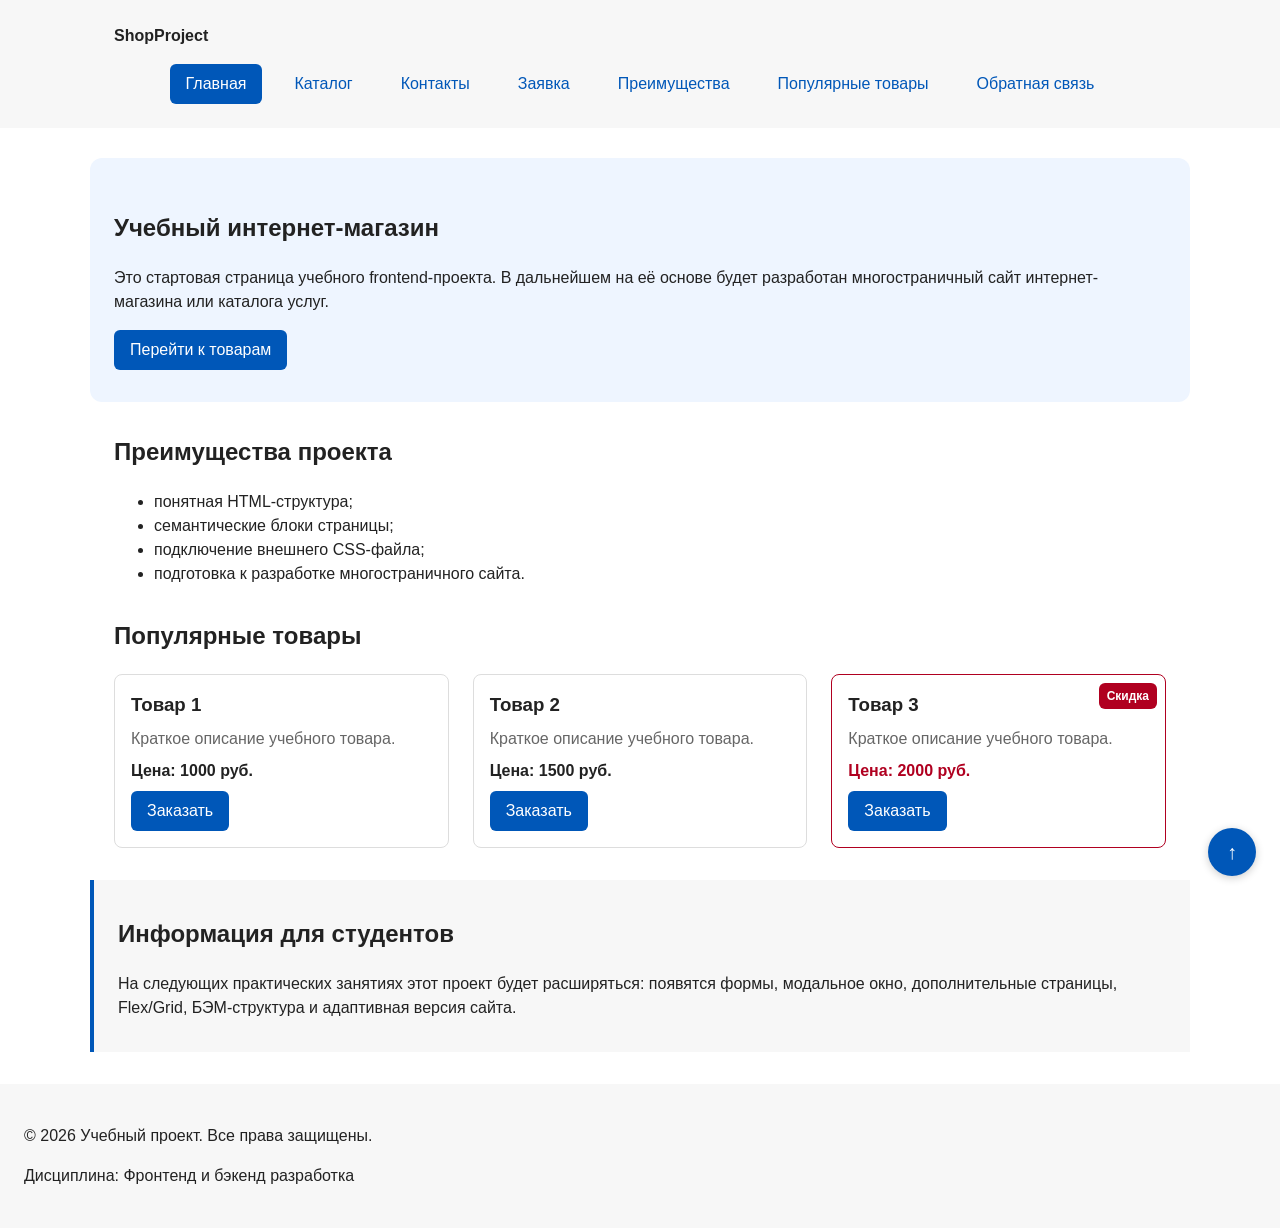
<file: index.html>
<!DOCTYPE html>
<html lang="ru">
<head>
  <meta charset="UTF-8">
  <meta name="viewport" content="width=device-width, initial-scale=1.0">
  <title>Учебный интернет-магазин</title>
  <link rel="stylesheet" href="css/style.css">
  <script src="js/main.js" defer></script>
</head>
<body>
  <header class="site-header">
    <div class="site-header__inner">
      <a class="site-header__logo" href="index.html">ShopProject</a>
      <nav class="site-nav" aria-label="Основная навигация">
        <ul class="site-nav__list">
          <li class="site-nav__item">
            <a class="site-nav__link site-nav__link--active" href="index.html">Главная</a>
          </li>
          <li class="site-nav__item">
            <a class="site-nav__link" href="catalog.html">Каталог</a>
          </li>
          <li class="site-nav__item">
            <a class="site-nav__link" href="contacts.html">Контакты</a>
          </li>
          <li class="site-nav__item">
            <a class="site-nav__link" href="order.html">Заявка</a>
          </li>
          <li class="site-nav__item">
            <a class="site-nav__link" href="index.html#advantages">Преимущества</a>
          </li>
          <li class="site-nav__item">
            <a class="site-nav__link" href="index.html#popular">Популярные товары</a>
          </li>
          <li class="site-nav__item">
            <a class="site-nav__link" href="index.html#contacts">Обратная связь</a>
          </li>
        </ul>
      </nav>
    </div>
  </header>

  <main>
    <section class="hero">
      <h1>Учебный интернет-магазин</h1>
      <p>
        Это стартовая страница учебного frontend-проекта.
        В дальнейшем на её основе будет разработан многостраничный сайт
        интернет-магазина или каталога услуг.
      </p>
      <a class="button button--primary" href="#popular">Перейти к товарам</a>
    </section>

    <section class="section" id="advantages">
      <h2>Преимущества проекта</h2>
      <ul class="advantages-list">
        <li>понятная HTML-структура;</li>
        <li>семантические блоки страницы;</li>
        <li>подключение внешнего CSS-файла;</li>
        <li>подготовка к разработке многостраничного сайта.</li>
      </ul>
    </section>

    <section class="section" id="popular">
      <h2>Популярные товары</h2>

      <div class="products-grid">
        <article class="product-card">
          <h3 class="product-card__title">Товар 1</h3>
          <p class="product-card__description">Краткое описание учебного товара.</p>
          <p class="product-card__price">Цена: 1000 руб.</p>
          <button class="button button--primary product-card__button" type="button" data-product="Товар 1">
            Заказать
          </button>
        </article>

        <article class="product-card">
          <h3 class="product-card__title">Товар 2</h3>
          <p class="product-card__description">Краткое описание учебного товара.</p>
          <p class="product-card__price">Цена: 1500 руб.</p>
          <button class="button button--primary product-card__button" type="button" data-product="Товар 2">
            Заказать
          </button>
        </article>

        <article class="product-card product-card--discount">
          <span class="product-card__badge">Скидка</span>
          <h3 class="product-card__title">Товар 3</h3>
          <p class="product-card__description">Краткое описание учебного товара.</p>
          <p class="product-card__price">Цена: 2000 руб.</p>
          <button class="button button--primary product-card__button" type="button" data-product="Товар 3">
            Заказать
          </button>
        </article>
      </div>
    </section>

    <aside class="aside-info">
      <h2>Информация для студентов</h2>
      <p>
        На следующих практических занятиях этот проект будет расширяться:
        появятся формы, модальное окно, дополнительные страницы, Flex/Grid,
        БЭМ-структура и адаптивная версия сайта.
      </p>
    </aside>
  </main>

  <footer class="site-footer" id="contacts">
    <p>&copy; 2026 Учебный проект. Все права защищены.</p>
    <p>Дисциплина: Фронтенд и бэкенд разработка</p>
  </footer>

  <dialog class="order-dialog" id="order-dialog" aria-labelledby="order-dialog-title">
    <h2 class="order-dialog__title" id="order-dialog-title">Оформление заявки</h2>

    <form class="order-form" id="order-form" action="#" method="post" novalidate>
      <input id="selected-product" name="selected-product" type="hidden">

      <div class="order-form__field">
        <label class="order-form__label" for="order-name">Имя</label>
        <input
          class="order-form__input"
          id="order-name"
          name="name"
          type="text"
          placeholder="Введите ваше имя"
          minlength="2"
          autocomplete="given-name"
          required
        >
      </div>

      <div class="order-form__field">
        <label class="order-form__label" for="order-email">E-mail</label>
        <input
          class="order-form__input"
          id="order-email"
          name="email"
          type="email"
          placeholder="example@mail.ru"
          autocomplete="email"
          required
        >
      </div>

      <div class="order-form__field">
        <label class="order-form__label" for="order-phone">Телефон</label>
        <input
          class="order-form__input"
          id="order-phone"
          name="phone"
          type="tel"
          inputmode="tel"
          placeholder="+7 (900) 000-00-00"
          pattern="^\+7 \(\d{3}\) \d{3}-\d{2}-\d{2}$"
          required
        >
        <small class="order-form__hint">Формат: +7 (900) 000-00-00</small>
      </div>

      <div class="order-form__field">
        <label class="order-form__label" for="order-date">Дата связи</label>
        <input
          class="order-form__input"
          id="order-date"
          name="date"
          type="date"
        >
      </div>

      <div class="order-form__field">
        <label class="order-form__label" for="order-topic">Тема заявки</label>
        <select class="order-form__select" id="order-topic" name="topic" required>
          <option value="">Выберите тему</option>
          <option value="product">Заказ товара</option>
          <option value="consultation">Консультация</option>
          <option value="delivery">Доставка</option>
        </select>
      </div>

      <div class="order-form__field">
        <label class="order-form__label" for="order-comment">Комментарий</label>
        <textarea
          class="order-form__textarea"
          id="order-comment"
          name="comment"
          rows="4"
          placeholder="Укажите дополнительную информацию"
        ></textarea>
      </div>

      <div class="order-form__field order-form__field--checkbox">
        <label class="order-form__label">
          <input
            class="order-form__checkbox"
            id="order-agreement"
            name="agreement"
            type="checkbox"
            required
          >
          Я согласен на обработку данных
        </label>
      </div>

      <div class="order-form__actions">
        <button class="button button--secondary" type="button" id="close-order-dialog">
          Закрыть
        </button>
        <button class="button button--primary" type="submit">
          Отправить заявку
        </button>
      </div>
    </form>
  </dialog>

  <p class="success-message" id="success-message" hidden>
    Форма успешно отправлена!
  </p>

  <button class="to-top" type="button" id="to-top" aria-label="Наверх">↑</button>
</body>
</html>
</file>
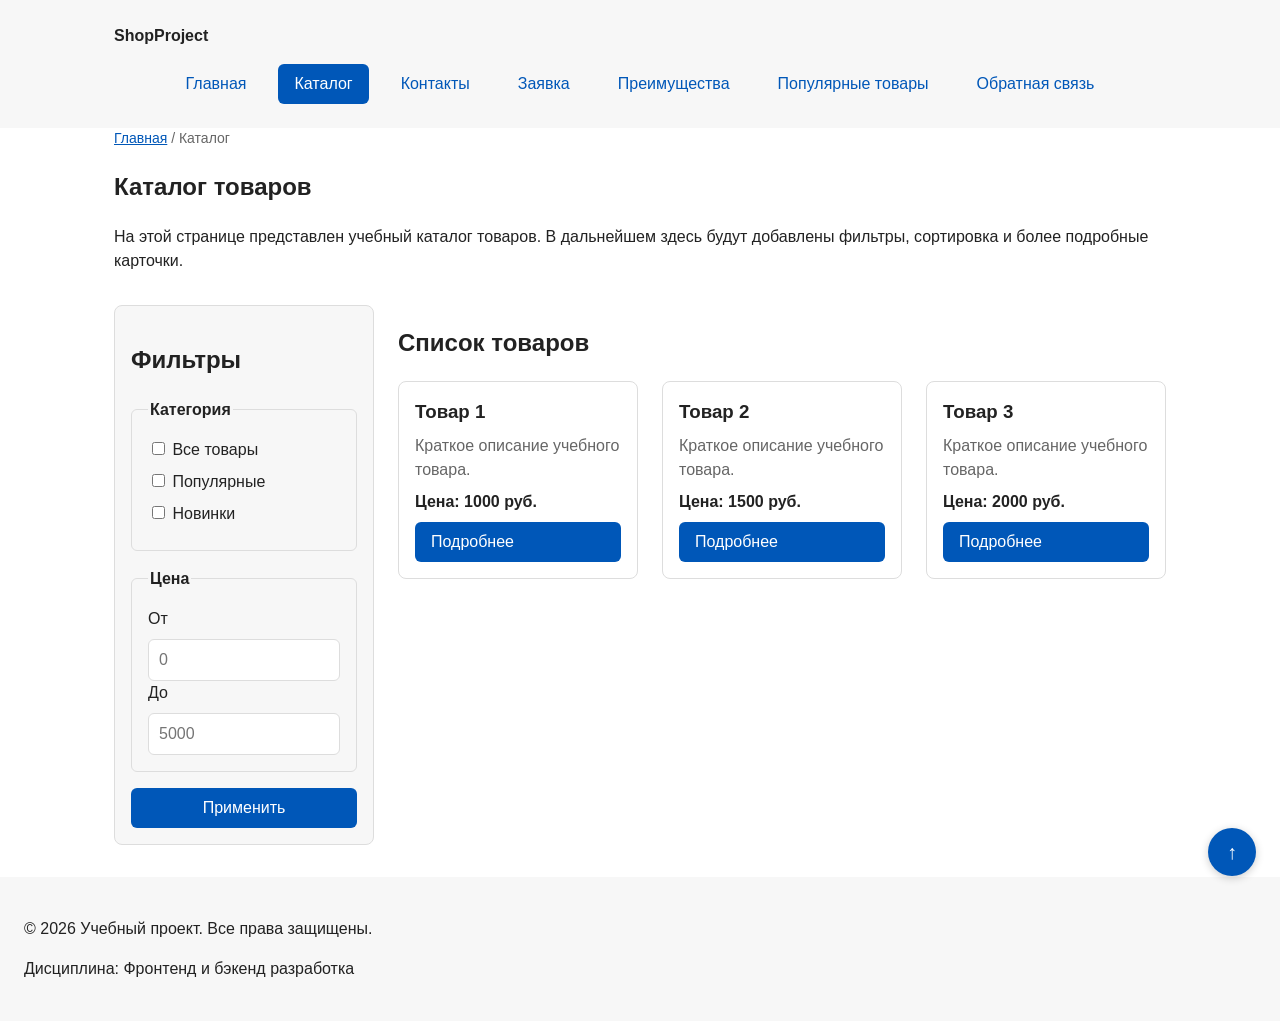
<file: catalog.html>
<!DOCTYPE html>
<html lang="ru">
<head>
  <meta charset="UTF-8">
  <meta name="viewport" content="width=device-width, initial-scale=1.0">
  <meta name="description" content="Каталог товаров учебного интернет-магазина.">
  <title>Каталог товаров – Учебный интернет-магазин</title>
  <link rel="stylesheet" href="css/style.css">
  <script src="js/main.js" defer></script>
</head>
<body>
  <header class="site-header">
    <div class="site-header__inner">
      <a class="site-header__logo" href="index.html">ShopProject</a>
      <nav class="site-nav" aria-label="Основная навигация">
        <ul class="site-nav__list">
          <li class="site-nav__item">
            <a class="site-nav__link" href="index.html">Главная</a>
          </li>
          <li class="site-nav__item">
            <a class="site-nav__link site-nav__link--active" href="catalog.html">Каталог</a>
          </li>
          <li class="site-nav__item">
            <a class="site-nav__link" href="contacts.html">Контакты</a>
          </li>
          <li class="site-nav__item">
            <a class="site-nav__link" href="order.html">Заявка</a>
          </li>
          <li class="site-nav__item">
            <a class="site-nav__link" href="index.html#advantages">Преимущества</a>
          </li>
          <li class="site-nav__item">
            <a class="site-nav__link" href="index.html#popular">Популярные товары</a>
          </li>
          <li class="site-nav__item">
            <a class="site-nav__link" href="index.html#contacts">Обратная связь</a>
          </li>
        </ul>
      </nav>
    </div>
  </header>

  <main>
    <nav class="breadcrumbs" aria-label="Хлебные крошки">
      <a class="breadcrumbs__link" href="index.html">Главная</a>
      <span class="breadcrumbs__current">Каталог</span>
    </nav>

    <section class="section">
      <h1>Каталог товаров</h1>
      <p>
        На этой странице представлен учебный каталог товаров.
        В дальнейшем здесь будут добавлены фильтры, сортировка и более подробные карточки.
      </p>
    </section>

    <section class="catalog-layout">
      <aside class="catalog-filters">
        <h2>Фильтры</h2>

        <form class="filters-form" action="#" method="get">
          <fieldset>
            <legend>Категория</legend>
            <label>
              <input type="checkbox" name="category" value="all">
              Все товары
            </label>
            <label>
              <input type="checkbox" name="category" value="popular">
              Популярные
            </label>
            <label>
              <input type="checkbox" name="category" value="new">
              Новинки
            </label>
          </fieldset>

          <fieldset>
            <legend>Цена</legend>
            <label for="price-from">От</label>
            <input id="price-from" name="price-from" type="number" min="0" placeholder="0">

            <label for="price-to">До</label>
            <input id="price-to" name="price-to" type="number" min="0" placeholder="5000">
          </fieldset>

          <button class="button button--primary" type="submit">Применить</button>
        </form>
      </aside>

      <section class="catalog-products">
        <h2>Список товаров</h2>

        <div class="products-grid">
          <article class="product-card">
            <h3 class="product-card__title">Товар 1</h3>
            <p class="product-card__description">Краткое описание учебного товара.</p>
            <p class="product-card__price">Цена: 1000 руб.</p>
            <a class="button button--primary" href="product.html">Подробнее</a>
          </article>

          <article class="product-card">
            <h3 class="product-card__title">Товар 2</h3>
            <p class="product-card__description">Краткое описание учебного товара.</p>
            <p class="product-card__price">Цена: 1500 руб.</p>
            <a class="button button--primary" href="product.html">Подробнее</a>
          </article>

          <article class="product-card">
            <h3 class="product-card__title">Товар 3</h3>
            <p class="product-card__description">Краткое описание учебного товара.</p>
            <p class="product-card__price">Цена: 2000 руб.</p>
            <a class="button button--primary" href="product.html">Подробнее</a>
          </article>
        </div>
      </section>
    </section>
  </main>

  <footer class="site-footer">
    <p>&copy; 2026 Учебный проект. Все права защищены.</p>
    <p>Дисциплина: Фронтенд и бэкенд разработка</p>
  </footer>

  <button class="to-top" type="button" id="to-top" aria-label="Наверх">↑</button>
</body>
</html>
</file>
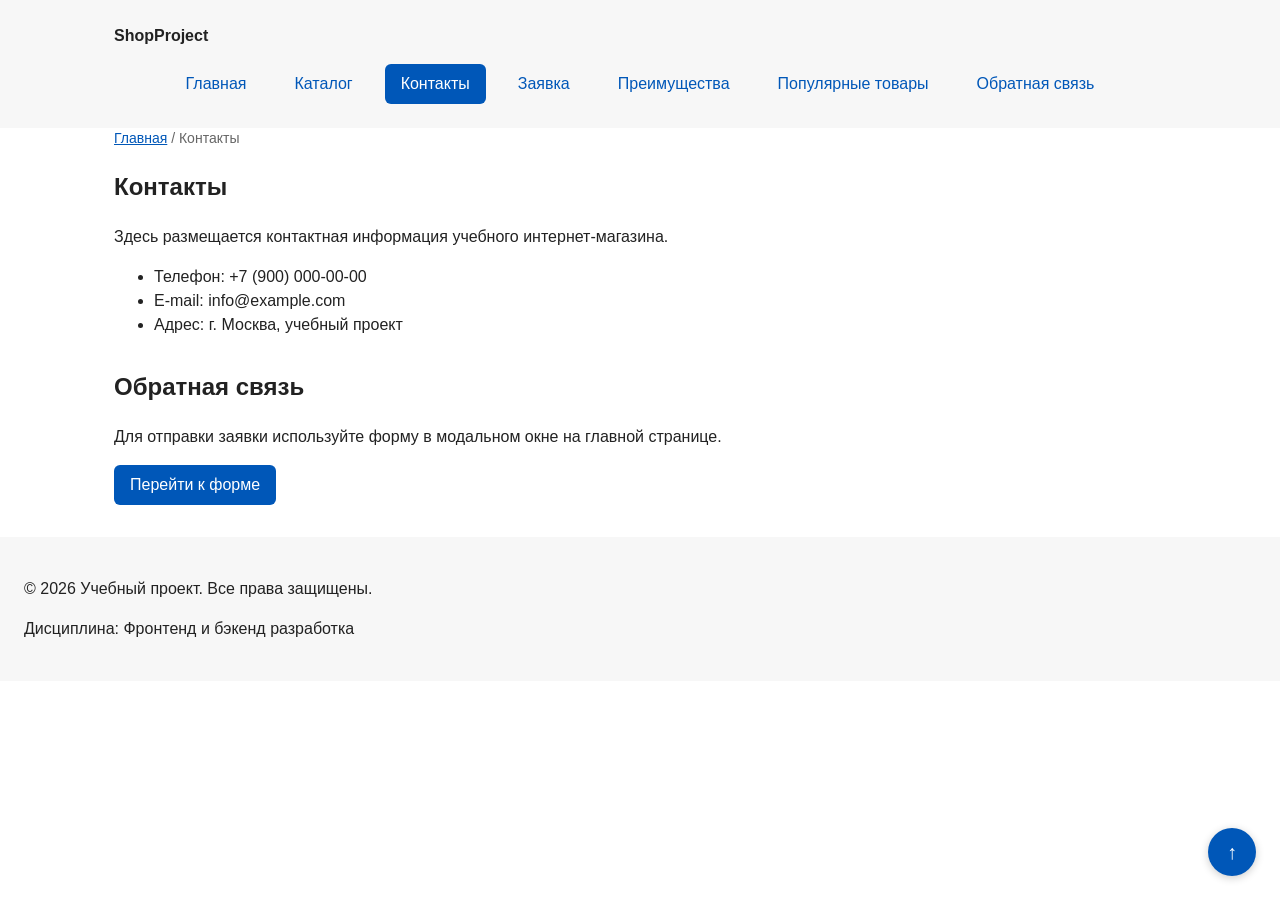
<file: contacts.html>
<!DOCTYPE html>
<html lang="ru">
<head>
  <meta charset="UTF-8">
  <meta name="viewport" content="width=device-width, initial-scale=1.0">
  <meta name="description" content="Контактная информация учебного интернет-магазина.">
  <title>Контакты – Учебный интернет-магазин</title>
  <link rel="stylesheet" href="css/style.css">
  <script src="js/main.js" defer></script>
</head>
<body>
  <header class="site-header">
    <div class="site-header__inner">
      <a class="site-header__logo" href="index.html">ShopProject</a>
      <nav class="site-nav" aria-label="Основная навигация">
        <ul class="site-nav__list">
          <li class="site-nav__item">
            <a class="site-nav__link" href="index.html">Главная</a>
          </li>
          <li class="site-nav__item">
            <a class="site-nav__link" href="catalog.html">Каталог</a>
          </li>
          <li class="site-nav__item">
            <a class="site-nav__link site-nav__link--active" href="contacts.html">Контакты</a>
          </li>
          <li class="site-nav__item">
            <a class="site-nav__link" href="order.html">Заявка</a>
          </li>
          <li class="site-nav__item">
            <a class="site-nav__link" href="index.html#advantages">Преимущества</a>
          </li>
          <li class="site-nav__item">
            <a class="site-nav__link" href="index.html#popular">Популярные товары</a>
          </li>
          <li class="site-nav__item">
            <a class="site-nav__link" href="index.html#contacts">Обратная связь</a>
          </li>
        </ul>
      </nav>
    </div>
  </header>

  <main>
    <nav class="breadcrumbs" aria-label="Хлебные крошки">
      <a class="breadcrumbs__link" href="index.html">Главная</a>
      <span class="breadcrumbs__current">Контакты</span>
    </nav>

    <section class="section">
      <h1>Контакты</h1>
      <p>
        Здесь размещается контактная информация учебного интернет-магазина.
      </p>
      <ul>
        <li>Телефон: +7 (900) 000-00-00</li>
        <li>E-mail: info@example.com</li>
        <li>Адрес: г. Москва, учебный проект</li>
      </ul>
    </section>

    <section class="section" id="feedback">
      <h2>Обратная связь</h2>
      <p>
        Для отправки заявки используйте форму в модальном окне на главной странице.
      </p>
      <a class="button button--primary" href="index.html#contacts">Перейти к форме</a>
    </section>
  </main>

  <footer class="site-footer">
    <p>&copy; 2026 Учебный проект. Все права защищены.</p>
    <p>Дисциплина: Фронтенд и бэкенд разработка</p>
  </footer>

  <button class="to-top" type="button" id="to-top" aria-label="Наверх">↑</button>
</body>
</html>
</file>
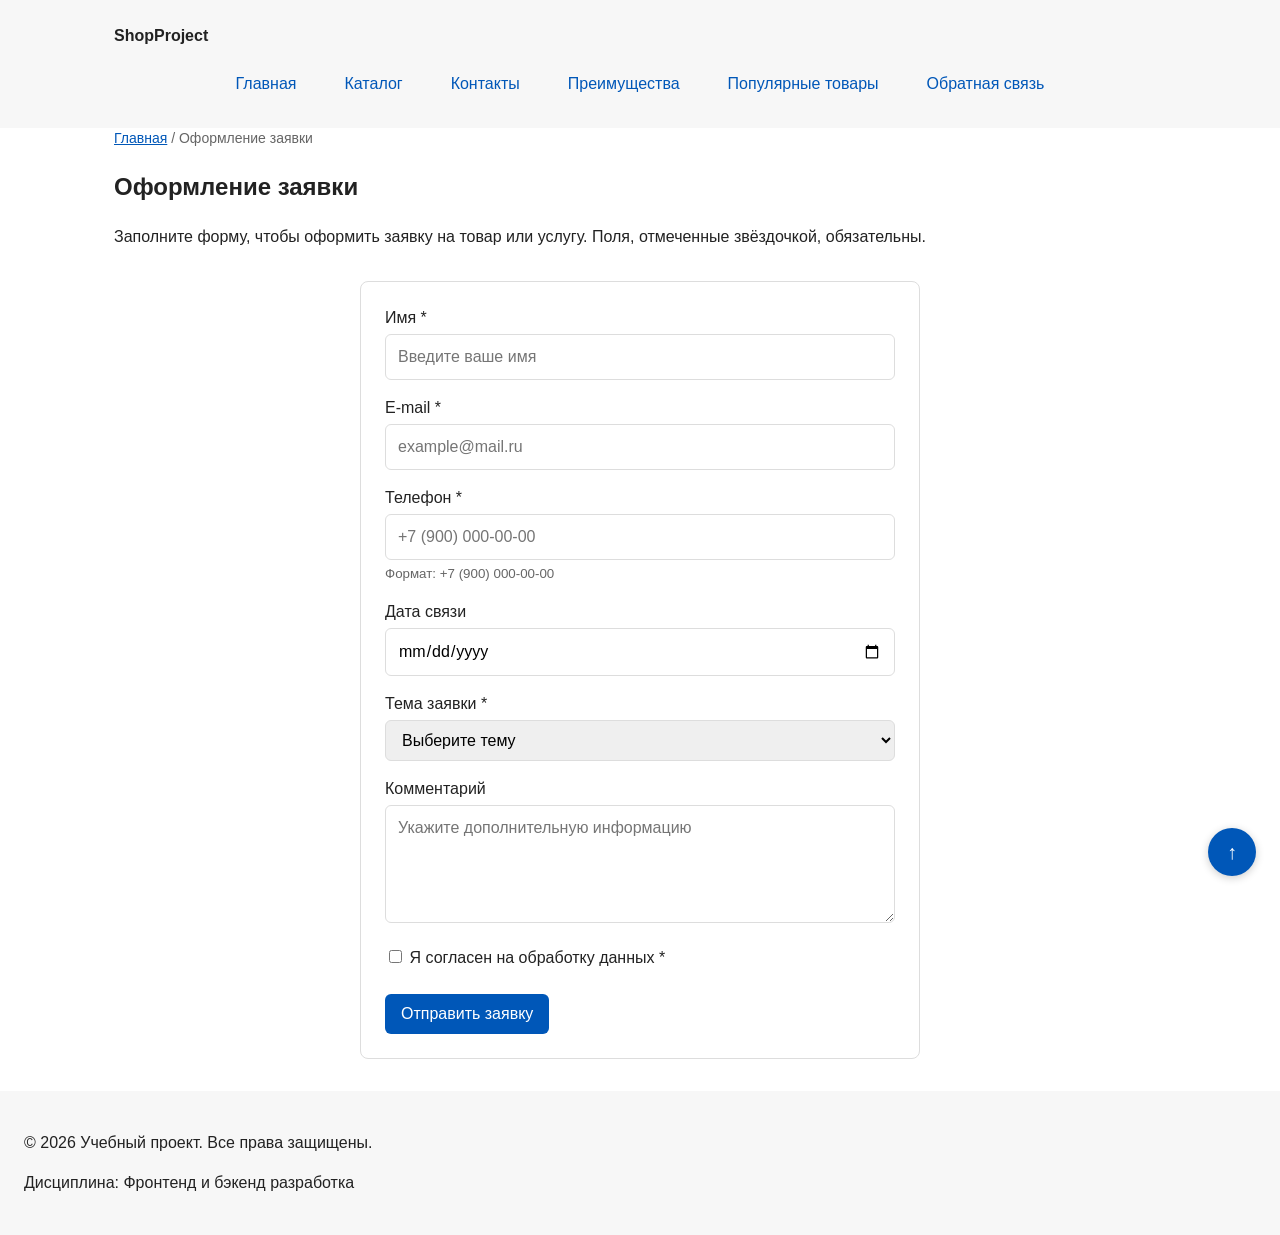
<file: order.html>
<!DOCTYPE html>
<html lang="ru">
<head>
  <meta charset="UTF-8">
  <meta name="viewport" content="width=device-width, initial-scale=1.0">
  <meta name="description" content="Оформление заявки в учебном интернет-магазине.">
  <title>Оформление заявки – Учебный интернет-магазин</title>
  <link rel="stylesheet" href="css/style.css">
  <script src="js/main.js" defer></script>
</head>
<body>
  <header class="site-header">
    <div class="site-header__inner">
      <a class="site-header__logo" href="index.html">ShopProject</a>
      <nav class="site-nav" aria-label="Основная навигация">
        <ul class="site-nav__list">
          <li class="site-nav__item">
            <a class="site-nav__link" href="index.html">Главная</a>
          </li>
          <li class="site-nav__item">
            <a class="site-nav__link" href="catalog.html">Каталог</a>
          </li>
          <li class="site-nav__item">
            <a class="site-nav__link" href="contacts.html">Контакты</a>
          </li>
          <li class="site-nav__item">
            <a class="site-nav__link" href="index.html#advantages">Преимущества</a>
          </li>
          <li class="site-nav__item">
            <a class="site-nav__link" href="index.html#popular">Популярные товары</a>
          </li>
          <li class="site-nav__item">
            <a class="site-nav__link" href="index.html#contacts">Обратная связь</a>
          </li>
        </ul>
      </nav>
    </div>
  </header>

  <main>
    <nav class="breadcrumbs" aria-label="Хлебные крошки">
      <a class="breadcrumbs__link" href="index.html">Главная</a>
      <span class="breadcrumbs__current">Оформление заявки</span>
    </nav>

    <section class="section">
      <h1>Оформление заявки</h1>
      <p>
        Заполните форму, чтобы оформить заявку на товар или услугу.
        Поля, отмеченные звёздочкой, обязательны.
      </p>
    </section>

    <section class="section">
      <form class="order-form order-form--page" id="order-form-page" action="#" method="post" novalidate>
        <div class="order-form__field">
          <label class="order-form__label" for="page-order-name">Имя *</label>
          <input
            class="order-form__input"
            id="page-order-name"
            name="name"
            type="text"
            placeholder="Введите ваше имя"
            minlength="2"
            required
          >
        </div>

        <div class="order-form__field">
          <label class="order-form__label" for="page-order-email">E-mail *</label>
          <input
            class="order-form__input"
            id="page-order-email"
            name="email"
            type="email"
            placeholder="example@mail.ru"
            required
          >
        </div>

        <div class="order-form__field">
          <label class="order-form__label" for="page-order-phone">Телефон *</label>
          <input
            class="order-form__input"
            id="page-order-phone"
            name="phone"
            type="tel"
            inputmode="tel"
            placeholder="+7 (900) 000-00-00"
            pattern="^\+7 \(\d{3}\) \d{3}-\d{2}-\d{2}$"
            required
          >
          <small class="order-form__hint">Формат: +7 (900) 000-00-00</small>
        </div>

        <div class="order-form__field">
          <label class="order-form__label" for="page-order-date">Дата связи</label>
          <input class="order-form__input" id="page-order-date" name="date" type="date">
        </div>

        <div class="order-form__field">
          <label class="order-form__label" for="page-order-topic">Тема заявки *</label>
          <select class="order-form__select" id="page-order-topic" name="topic" required>
            <option value="">Выберите тему</option>
            <option value="product">Заказ товара</option>
            <option value="consultation">Консультация</option>
            <option value="delivery">Доставка</option>
          </select>
        </div>

        <div class="order-form__field">
          <label class="order-form__label" for="page-order-comment">Комментарий</label>
          <textarea
            class="order-form__textarea"
            id="page-order-comment"
            name="comment"
            rows="4"
            placeholder="Укажите дополнительную информацию"
          ></textarea>
        </div>

        <div class="order-form__field order-form__field--checkbox">
          <label class="order-form__label">
            <input
              class="order-form__checkbox"
              id="page-order-agreement"
              name="agreement"
              type="checkbox"
              required
            >
            Я согласен на обработку данных *
          </label>
        </div>

        <div class="order-form__actions">
          <button class="button button--primary" type="submit">Отправить заявку</button>
        </div>
      </form>

      <p class="success-message" id="page-success-message" hidden>
        Заявка успешно отправлена!
      </p>
    </section>
  </main>

  <footer class="site-footer">
    <p>&copy; 2026 Учебный проект. Все права защищены.</p>
    <p>Дисциплина: Фронтенд и бэкенд разработка</p>
  </footer>

  <button class="to-top" type="button" id="to-top" aria-label="Наверх">↑</button>
</body>
</html>
</file>
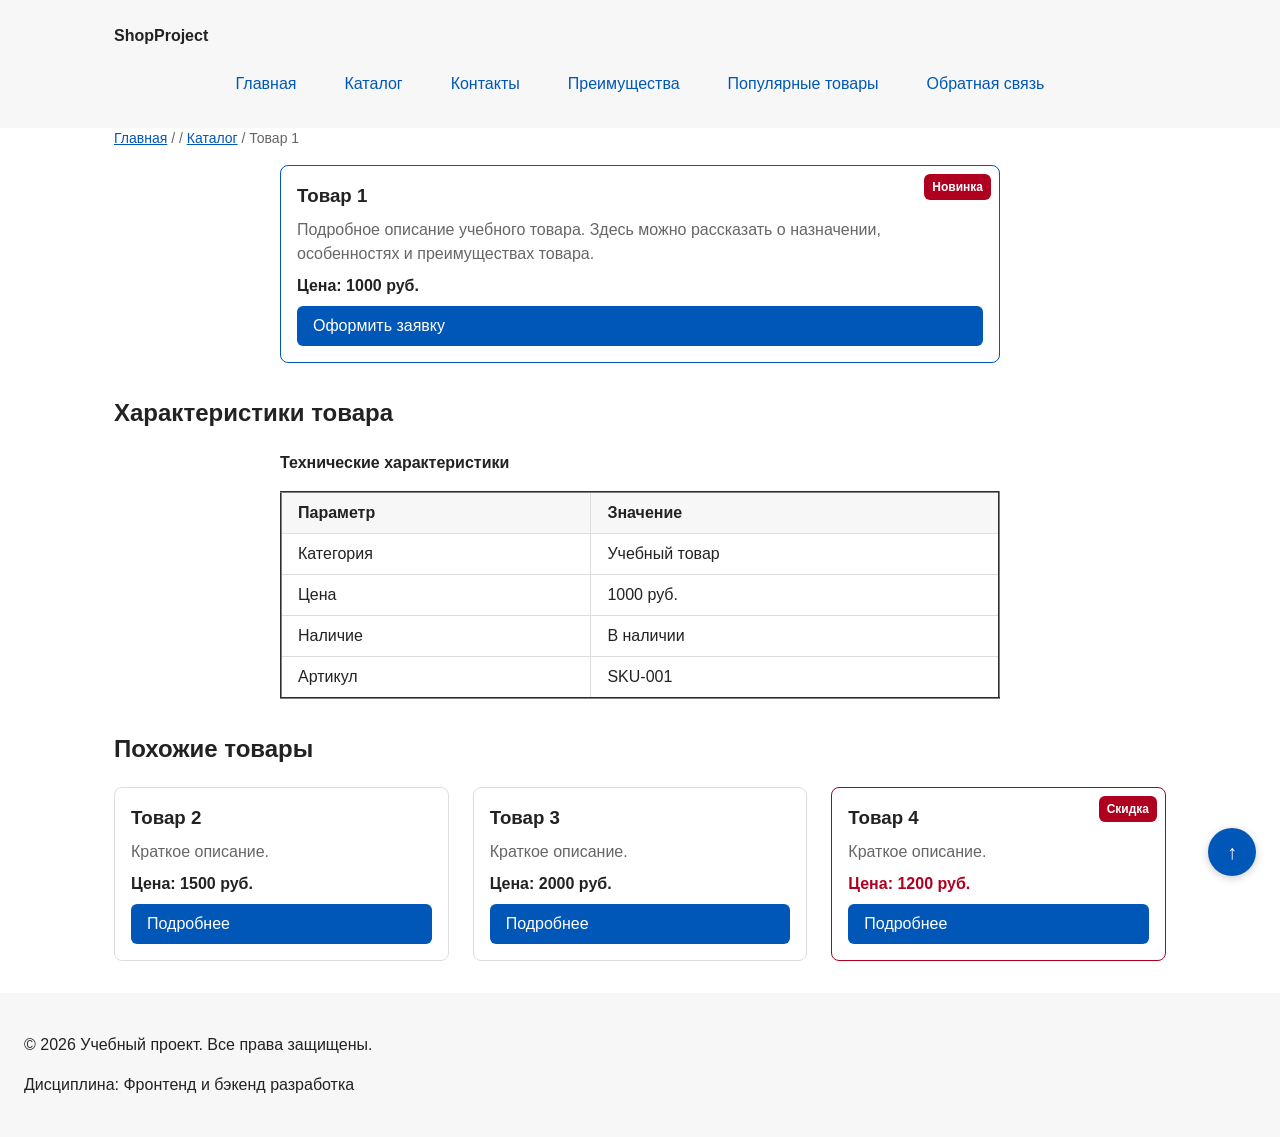
<file: product.html>
<!DOCTYPE html>
<html lang="ru">
<head>
  <meta charset="UTF-8">
  <meta name="viewport" content="width=device-width, initial-scale=1.0">
  <meta name="description" content="Карточка товара учебного интернет-магазина.">
  <title>Товар 1 – Учебный интернет-магазин</title>
  <link rel="stylesheet" href="css/style.css">
  <script src="js/main.js" defer></script>
</head>
<body>
  <header class="site-header">
    <div class="site-header__inner">
      <a class="site-header__logo" href="index.html">ShopProject</a>
      <nav class="site-nav" aria-label="Основная навигация">
        <ul class="site-nav__list">
          <li class="site-nav__item">
            <a class="site-nav__link" href="index.html">Главная</a>
          </li>
          <li class="site-nav__item">
            <a class="site-nav__link" href="catalog.html">Каталог</a>
          </li>
          <li class="site-nav__item">
            <a class="site-nav__link" href="contacts.html">Контакты</a>
          </li>
          <li class="site-nav__item">
            <a class="site-nav__link" href="index.html#advantages">Преимущества</a>
          </li>
          <li class="site-nav__item">
            <a class="site-nav__link" href="index.html#popular">Популярные товары</a>
          </li>
          <li class="site-nav__item">
            <a class="site-nav__link" href="index.html#contacts">Обратная связь</a>
          </li>
        </ul>
      </nav>
    </div>
  </header>

  <main>
    <nav class="breadcrumbs" aria-label="Хлебные крошки">
      <a class="breadcrumbs__link" href="index.html">Главная</a>
      <span class="breadcrumbs__current"> / </span>
      <a class="breadcrumbs__link" href="catalog.html">Каталог</a>
      <span class="breadcrumbs__current">Товар 1</span>
    </nav>

    <section class="section">
      <article class="product-card product-card--featured product-card--single">
        <span class="product-card__badge">Новинка</span>
        <h1 class="product-card__title">Товар 1</h1>
        <p class="product-card__description">
          Подробное описание учебного товара. Здесь можно рассказать о назначении,
          особенностях и преимуществах товара.
        </p>
        <p class="product-card__price">Цена: 1000 руб.</p>
        <a class="button button--primary" href="order.html">Оформить заявку</a>
      </article>
    </section>

    <section class="section">
      <h2>Характеристики товара</h2>
      <table class="product-table" border="2">
        <caption>Технические характеристики</caption>
        <thead>
          <tr>
            <th>Параметр</th>
            <th>Значение</th>
          </tr>
        </thead>
        <tbody>
          <tr>
            <td>Категория</td>
            <td>Учебный товар</td>
          </tr>
          <tr>
            <td>Цена</td>
            <td>1000 руб.</td>
          </tr>
          <tr>
            <td>Наличие</td>
            <td>В наличии</td>
          </tr>
          <tr>
            <td>Артикул</td>
            <td>SKU-001</td>
          </tr>
        </tbody>
      </table>
    </section>

    <section class="section">
      <h2>Похожие товары</h2>
      <div class="products-grid">
        <article class="product-card">
          <h3 class="product-card__title">Товар 2</h3>
          <p class="product-card__description">Краткое описание.</p>
          <p class="product-card__price">Цена: 1500 руб.</p>
          <a class="button button--primary" href="product.html">Подробнее</a>
        </article>

        <article class="product-card">
          <h3 class="product-card__title">Товар 3</h3>
          <p class="product-card__description">Краткое описание.</p>
          <p class="product-card__price">Цена: 2000 руб.</p>
          <a class="button button--primary" href="product.html">Подробнее</a>
        </article>

        <article class="product-card product-card--discount">
          <span class="product-card__badge">Скидка</span>
          <h3 class="product-card__title">Товар 4</h3>
          <p class="product-card__description">Краткое описание.</p>
          <p class="product-card__price">Цена: 1200 руб.</p>
          <a class="button button--primary" href="product.html">Подробнее</a>
        </article>
      </div>
    </section>
  </main>

  <footer class="site-footer" id="contacts">
    <p>&copy; 2026 Учебный проект. Все права защищены.</p>
    <p>Дисциплина: Фронтенд и бэкенд разработка</p>
  </footer>

  <button class="to-top" type="button" id="to-top" aria-label="Наверх">↑</button>
</body>
</html>
</file>
<file: css/style.css>
/* ======================= 1. Переменные проекта ======================= */

   :root {
    --color-bg: #ffffff;
    --color-text: #222222;
    --color-muted: #666666;
    --color-primary: #0057b8;
    --color-primary-dark: #003f86;
    --color-border: #dddddd;
    --color-surface: #f7f7f7;
    --color-surface-accent: #eef5ff;
    --color-danger: #b00020;
    --color-success: #168a2f;
    --color-success-bg: #eefaf0;
    --color-white: #ffffff;
  
    --space-xs: 4px;
    --space-sm: 8px;
    --space-md: 16px;
    --space-lg: 24px;
    --space-xl: 32px;
  
    --radius-sm: 6px;
    --radius-md: 8px;
    --radius-lg: 12px;
  
    --container-width: 1100px;
  }
  
/* ======================= 2. Базовые стили ======================= */
  
  * {
    box-sizing: border-box;
  }
  
  html {
    scroll-behavior: smooth;
  }
  
  body {
    margin: 0;
    font-family: Arial, sans-serif;
    line-height: 1.5;
    color: var(--color-text);
    background-color: var(--color-bg);
  }
  
  :target {
    outline: 2px dashed var(--color-primary);
    outline-offset: 4px;
  }
  
/* ======================= 3. Общие элементы интерфейса ======================= */
  
  a {
    color: var(--color-primary);
  }
  
  a:hover {
    color: var(--color-primary-dark);
  }
  
  a:focus-visible {
    outline: 2px solid var(--color-primary);
    outline-offset: 3px;
  }
  
/* ======================= 4. Блок button ======================= */
  
  .button {
    display: inline-block;
    padding: var(--space-sm) var(--space-md);
    border: none;
    border-radius: var(--radius-sm);
    font: inherit;
    text-decoration: none;
    cursor: pointer;
  }
  
  .button--primary {
    color: var(--color-white);
    background-color: var(--color-primary);
  }
  
  .button--primary:hover {
    color: var(--color-white);
    background-color: var(--color-primary-dark);
  }
  
  .button--secondary {
    color: var(--color-primary);
    background-color: transparent;
    border: 1px solid var(--color-primary);
  }
  
  .button--secondary:hover {
    color: var(--color-white);
    background-color: var(--color-primary);
  }
  
  .button:focus-visible {
    outline: 2px solid var(--color-primary);
    outline-offset: 3px;
  }
  
  .button:disabled,
  .button--disabled {
    opacity: 0.6;
    cursor: not-allowed;
  }
  
/* ======================= 5. Блок site-header ======================= */
  
  .site-header {
    background-color: var(--color-surface);
  }
  
  .site-header__inner {
    max-width: var(--container-width);
    margin: 0 auto;
    padding: var(--space-lg);
  }
  
  .site-header__logo {
    font-weight: 700;
    color: var(--color-text);
    text-decoration: none;
  }
  
/* ======================= 6. Блок site-nav ======================= */
  
  .site-nav__list {
    display: flex;
    flex-wrap: wrap;
    justify-content: center;
    align-items: center;
    gap: var(--space-md);
    padding: 0;
    margin: var(--space-md) 0 0;
    list-style: none;
  }
  
  .site-nav__link {
    display: inline-block;
    padding: var(--space-sm) var(--space-md);
    color: var(--color-primary);
    text-decoration: none;
    border-radius: var(--radius-sm);
  }
  
  .site-nav__link:hover {
    color: var(--color-white);
    background-color: var(--color-primary);
  }
  
  .site-nav__link:focus-visible {
    outline: 2px solid var(--color-primary);
    outline-offset: 3px;
  }
  
  .site-nav__link--active {
    color: var(--color-white);
    background-color: var(--color-primary);
  }
  
/* ======================= 7. Блок breadcrumbs ======================= */
  
  .breadcrumbs {
    max-width: var(--container-width);
    margin: 0 auto var(--space-md);
    padding: 0 var(--space-lg);
    font-size: 14px;
    color: var(--color-muted);
  }
  
  .breadcrumbs__link {
    color: var(--color-primary);
  }
  
  .breadcrumbs__current::before {
    content: " / ";
    color: var(--color-muted);
  }
  
/* ======================= 8. Блок hero ======================= */
  
  .hero {
    max-width: var(--container-width);
    margin: 30px auto var(--space-xl);
    padding: var(--space-xl) var(--space-lg);
    background-color: var(--color-surface-accent);
    border-radius: var(--radius-lg);
  }
  
/* ======================= 9. Блок section ======================= */
  
  .section {
    max-width: var(--container-width);
    margin: 0 auto var(--space-xl);
    padding: 0 var(--space-lg);
  }
  
  .section h2 {
    margin-top: 0;
  }
  
/* ======================= 10. Блок products-grid ======================= */
  
  .products-grid {
    display: grid;
    grid-template-columns: repeat(3, 1fr);
    gap: var(--space-lg);
  }
  
/* ======================= 11. Блок product-card ======================= */
  
  .product-card {
    display: flex;
    flex-direction: column;
    gap: var(--space-sm);
    padding: var(--space-md);
    border: 1px solid var(--color-border);
    border-radius: var(--radius-md);
    background-color: var(--color-bg);
  }
  
  .product-card:hover {
    border-color: var(--color-primary);
  }
  
  .product-card--featured {
    border-color: var(--color-primary);
  }
  
  .product-card--discount {
    border-color: var(--color-danger);
  }
  
  .product-card__title {
    margin: 0;
    color: var(--color-text);
  }
  
  .product-card__description {
    margin: 0;
    color: var(--color-muted);
  }
  
  .product-card__price {
    margin: 0;
    font-weight: 700;
  }
  
  .product-card--discount .product-card__price {
    color: var(--color-danger);
  }
  
  .product-card__button {
    margin-top: auto;
    align-self: flex-start;
  }
  
/* ======================= 12. Блок aside-info ======================= */
  
  .aside-info {
    max-width: var(--container-width);
    margin: 0 auto var(--space-xl);
    padding: var(--space-md) var(--space-lg);
    border-left: 4px solid var(--color-primary);
    background-color: var(--color-surface);
  }
  
/* ======================= 13. Блок site-footer ======================= */
  
  .site-footer {
    padding: var(--space-lg);
    background-color: var(--color-surface);
  }
  
/* ======================= 14. Блок order-dialog ======================= */
  
  .order-dialog {
    width: min(100% - 32px, 560px);
    padding: var(--space-lg);
    border: none;
    border-radius: var(--radius-lg);
  }
  
  .order-dialog::backdrop {
    background-color: rgba(0, 0, 0, 0.5);
  }
  
  .order-dialog__title {
    margin-top: 0;
  }
  
/* ======================= 15. Блок order-form ======================= */
  
  .order-form__field {
    margin-bottom: var(--space-md);
  }
  
  .order-form__label {
    display: block;
    margin-bottom: var(--space-xs);
  }
  
  .order-form__input,
  .order-form__select,
  .order-form__textarea {
    width: 100%;
    padding: 10px 12px;
    border: 1px solid var(--color-border);
    border-radius: var(--radius-sm);
    font: inherit;
  }
  
  .order-form__input[type="checkbox"] {
    width: auto;
  }
  
  .order-form__input:hover,
  .order-form__select:hover,
  .order-form__textarea:hover {
    border-color: var(--color-primary);
  }
  
  .order-form__input:focus-visible,
  .order-form__select:focus-visible,
  .order-form__textarea:focus-visible {
    outline: 2px solid var(--color-primary);
    outline-offset: 3px;
  }
  
  .order-form__input[aria-invalid="true"],
  .order-form__select[aria-invalid="true"],
  .order-form__textarea[aria-invalid="true"] {
    border-color: var(--color-danger);
  }
  
  .order-form__hint {
    display: block;
    margin-top: var(--space-xs);
    color: var(--color-muted);
  }
  
  .order-form__actions {
    display: flex;
    gap: var(--space-md);
    margin-top: var(--space-lg);
  }
  
  .order-form__actions .button:focus-visible {
    outline: 2px solid var(--color-primary);
    outline-offset: 3px;
  }
  
/* ======================= 16. Блок success-message ======================= */
  
  .success-message {
    max-width: var(--container-width);
    margin: var(--space-lg) auto;
    padding: var(--space-md);
    border-left: 4px solid var(--color-success);
    background-color: var(--color-success-bg);
  }
  
/* ======================= 17. Блок catalog-layout ======================= */
  
  .catalog-layout {
    max-width: var(--container-width);
    margin: 0 auto var(--space-xl);
    padding: 0 var(--space-lg);
    display: grid;
    grid-template-columns: 260px 1fr;
    grid-template-areas: "filters products";
    gap: var(--space-lg);
  }
  
  .catalog-filters {
    grid-area: filters;
    padding: var(--space-md);
    border: 1px solid var(--color-border);
    border-radius: var(--radius-md);
    background-color: var(--color-surface);
  }
  
  .catalog-products {
    grid-area: products;
  }
  
/* ======================= 18. Блок filters-form ======================= */
  
  .filters-form {
    display: grid;
    gap: var(--space-md);
  }
  
  .filters-form fieldset {
    margin: 0;
    padding: var(--space-md);
    border: 1px solid var(--color-border);
    border-radius: var(--radius-sm);
  }
  
  .filters-form legend {
    font-weight: 700;
  }
  
  .filters-form label {
    display: block;
    margin-bottom: var(--space-sm);
  }
  
  .filters-form input[type="number"] {
    width: 100%;
    padding: 8px 10px;
    border: 1px solid var(--color-border);
    border-radius: var(--radius-sm);
    font: inherit;
  }

/* ======================= 19. Позиционирование: бейджи в карточках ======================= */

   .product-card {
    position: relative;
  }
  
  .product-card__badge {
    position: absolute;
    top: var(--space-sm);
    right: var(--space-sm);
    padding: 4px 8px;
    color: var(--color-white);
    background-color: var(--color-danger);
    border-radius: var(--radius-sm);
    font-size: 12px;
    font-weight: 700;
    z-index: 1;
  }
  
  .product-card--discount .product-card__badge {
    background-color: var(--color-danger);
  }
  
  /* ======================= 20. Модификатор: одиночная карточка товара ======================= */
  
  .product-card--single {
    max-width: 720px;
    margin: 0 auto;
  }
  
  /* ======================= 21. Таблица характеристик ======================= */
  
  .product-table {
    width: 100%;
    max-width: 720px;
    margin: 0 auto;
    border-collapse: collapse;
    background-color: var(--color-bg);
  }
  
  .product-table caption {
    caption-side: top;
    margin-bottom: var(--space-md);
    font-weight: 700;
    text-align: left;
  }
  
  .product-table th,
  .product-table td {
    padding: var(--space-sm) var(--space-md);
    border: 1px solid var(--color-border);
    text-align: left;
  }
  
  .product-table th {
    background-color: var(--color-surface);
    font-weight: 700;
  }
  
  /* ======================= 22. Форма на отдельной странице ======================= */
  
  .order-form--page {
    max-width: 560px;
    margin: 0 auto;
    padding: var(--space-lg);
    border: 1px solid var(--color-border);
    border-radius: var(--radius-md);
    background-color: var(--color-bg);
  }
  
  /* ======================= 23. Sticky-навигация ======================= */
  
  .site-header {
    position: sticky;
    top: 0;
    z-index: 10;
  }
  
  /* ======================= 24. Кнопка «Наверх» (fixed) ======================= */
  
  .to-top {
    position: fixed;
    right: var(--space-lg);
    bottom: var(--space-lg);
    z-index: 20;
    width: 48px;
    height: 48px;
    padding: 0;
    color: var(--color-white);
    background-color: var(--color-primary);
    border: none;
    border-radius: 50%;
    font-size: 20px;
    font-weight: 700;
    cursor: pointer;
    box-shadow: 0 2px 8px rgba(0, 0, 0, 0.2);
  }
  
  .to-top:hover {
    background-color: var(--color-primary-dark);
  }
  
  .to-top:focus-visible {
    outline: 2px solid var(--color-primary);
    outline-offset: 3px;
  }
</file>
